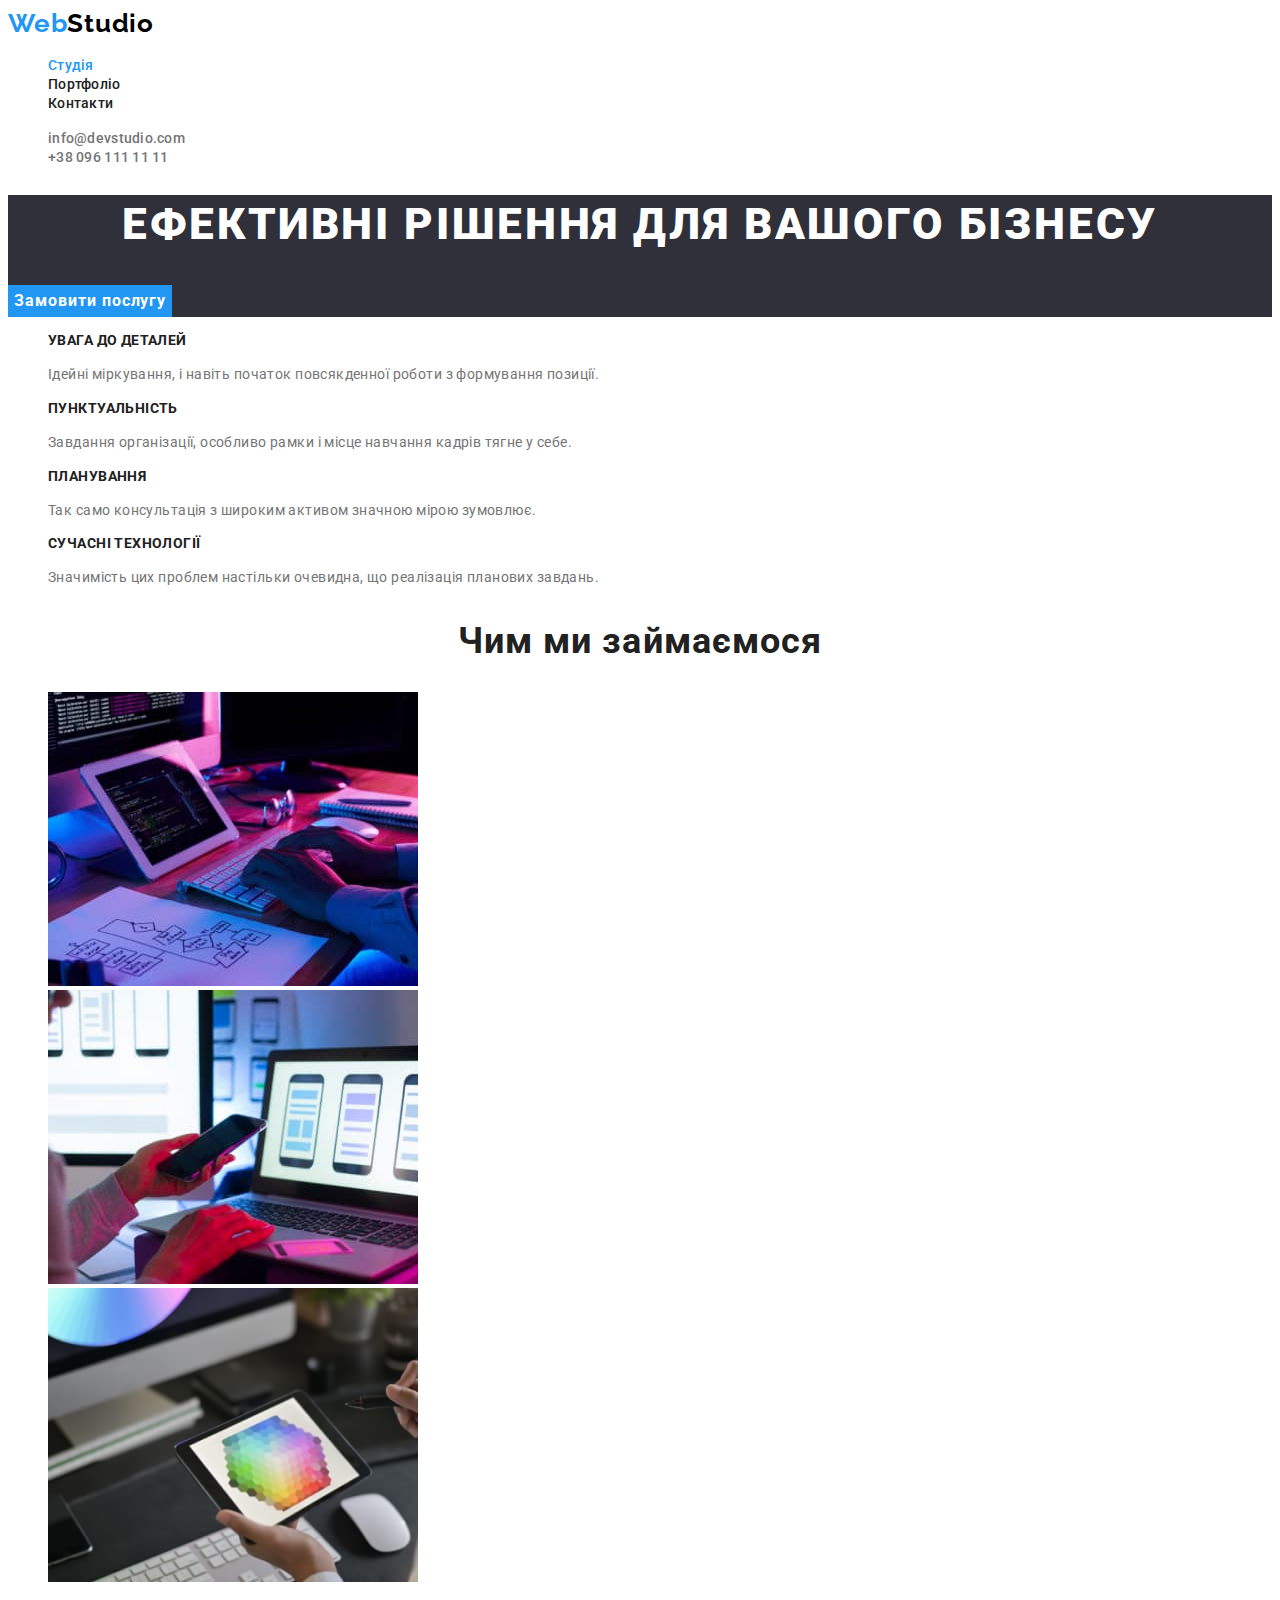
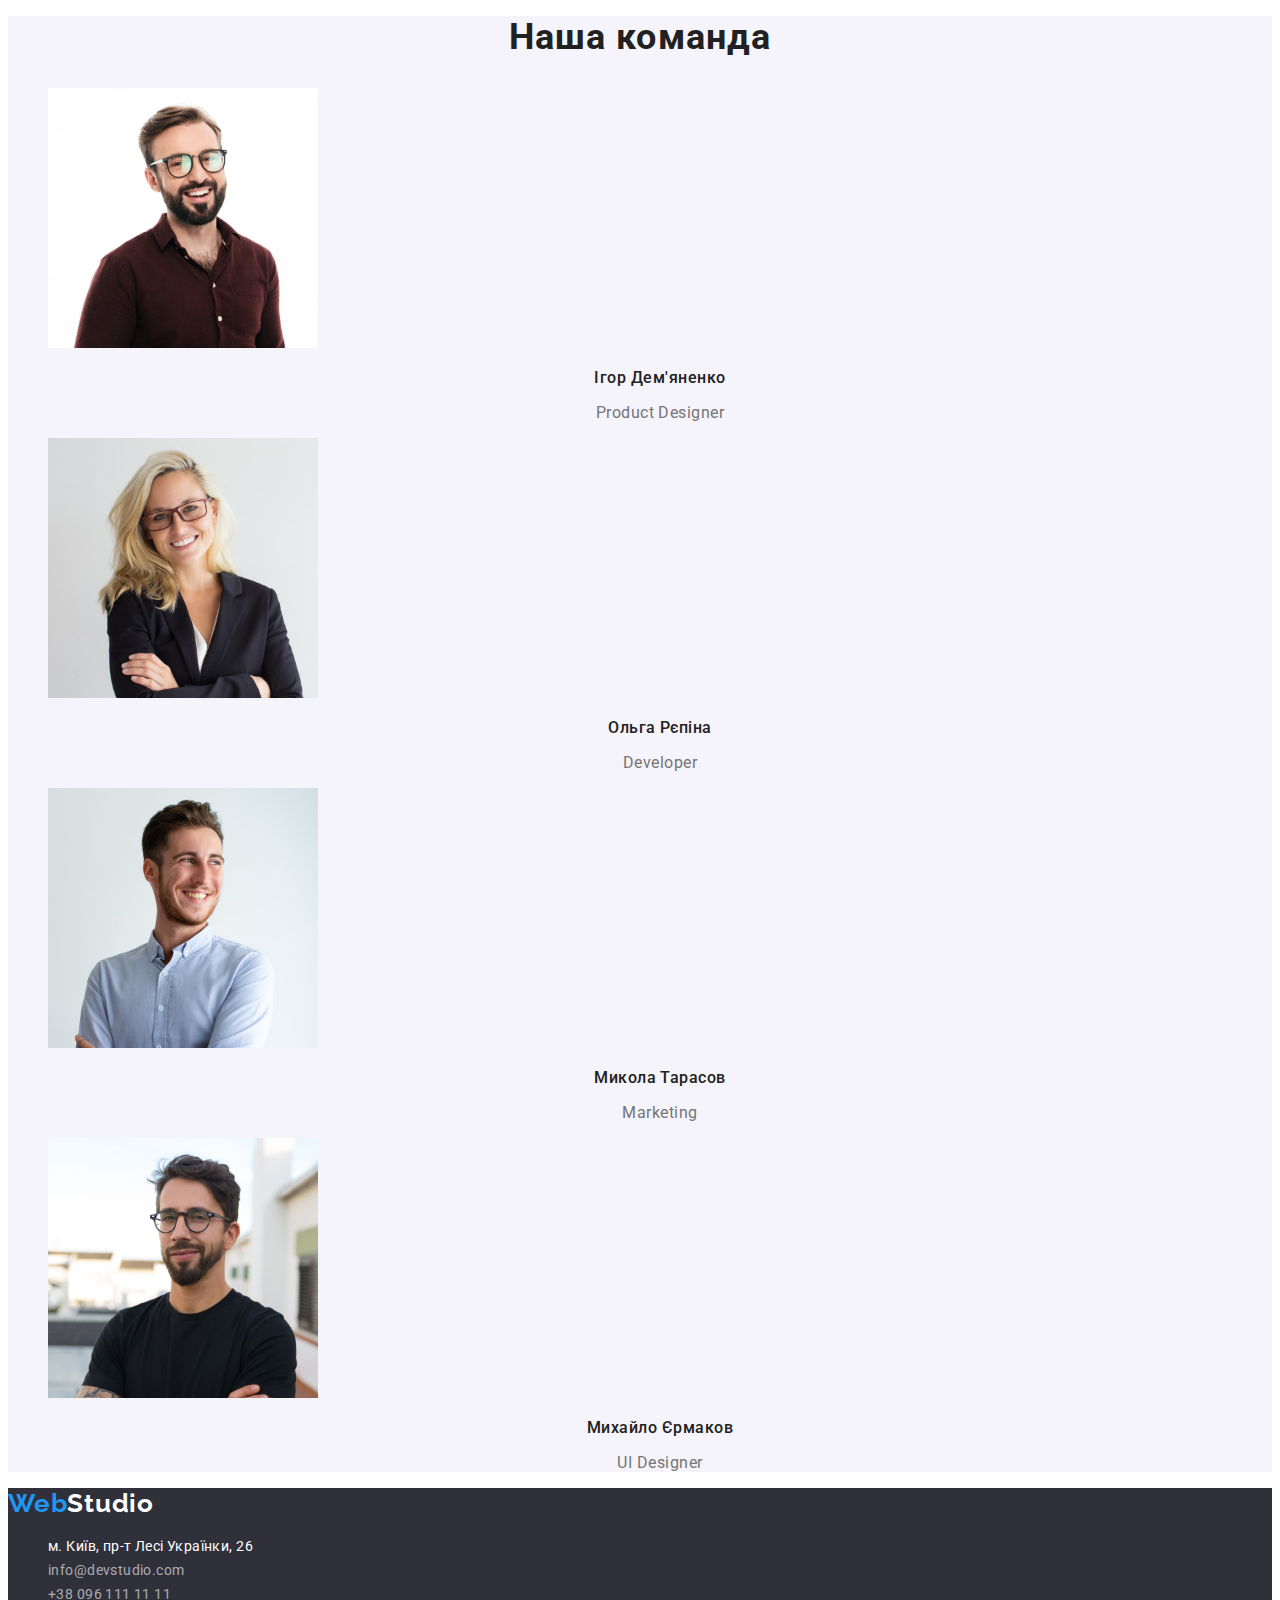
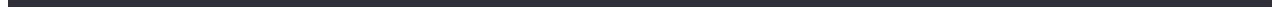
<file: index.html>
<!DOCTYPE html>
<html lang="uk">
  <head>
    <meta charset="UTF-8" />
    <meta http-equiv="X-UA-Compatible" content="IE=edge" />
    <meta name="viewport" content="width=device-width, initial-scale=1.0" />
    <title>Студія</title>
    <link rel="preconnect" href="https://fonts.googleapis.com" />
    <link rel="preconnect" href="https://fonts.gstatic.com" crossorigin />
    <link
      href="https://fonts.googleapis.com/css2?family=Raleway:wght@700&family=Roboto:wght@400;500;700;900&display=swap"
      rel="stylesheet"
    />

    <link rel="stylesheet" href="./css/style.css" />
  </head>
  <body>
    <header class="header">
      <!-- Верхня лінія -->
      <nav class="nav">
        <a class="logo" href="./index.html" lang="en"
          >Web<span class="logo-black">Studio</span></a
        >
        <ul class="nav-list list">
          <li>
            <a class="nav-link link current" href="./index.html">Студія</a>
          </li>
          <li>
            <a class="nav-link link" href="./portfolio.html">Портфоліо</a>
          </li>
          <li><a class="nav-link link" href="#">Контакти</a></li>
        </ul>
      </nav>
      <ul class="connection list">
        <li>
          <a href="mailto:info@devstudio.com" class="link"
            >info@devstudio.com</a
          >
        </li>
        <li><a href="tel:+380961111111" class="link">+38 096 111 11 11</a></li>
      </ul>
    </header>

    <main>
      <!-- Секція герой -->
      <section class="hero">
        <h1 class="hero-title">Ефективні рішення для вашого бізнесу</h1>
        <button class="hero-button" type="button">Замовити послугу</button>
      </section>
      <!-- Секція особливості - приховати h2-->
      <section class="feature">
        <h2 class="visually-hidden">Особливості</h2>
        <ul class="feature-list list">
          <li>
            <h3 class="feature-title">УВАГА ДО ДЕТАЛЕЙ</h3>
            <p class="feature-text">
              Ідейні міркування, і навіть початок повсякденної роботи з
              формування позиції.
            </p>
          </li>
          <li>
            <h3 class="feature-title">ПУНКТУАЛЬНІСТЬ</h3>
            <p class="feature-text">
              Завдання організації, особливо рамки і місце навчання кадрів тягне
              у себе.
            </p>
          </li>
          <li>
            <h3 class="feature-title">ПЛАНУВАННЯ</h3>
            <p class="feature-text">
              Так само консультація з широким активом значною мірою зумовлює.
            </p>
          </li>
          <li>
            <h3 class="feature-title">СУЧАСНІ ТЕХНОЛОГІЇ</h3>
            <p class="feature-text">
              Значимість цих проблем настільки очевидна, що реалізація планових
              завдань.
            </p>
          </li>
        </ul>
      </section>
      <!-- Секція Чим ми займаємося -->
      <section class="work">
        <h2 class="work-title">Чим ми займаємося</h2>
        <ul class="work-list list">
          <li>
            <img
              src="./images/img1.jpg"
              alt="людина працює на клавіатурі"
              width="370"
            />
          </li>
          <li>
            <img
              src="./images/img2.jpg"
              alt="людина переглядає телефон"
              width="370"
            />
          </li>
          <li>
            <img
              src="./images/img3.jpg"
              alt="людина переглядає планшет"
              width="370"
            />
          </li>
        </ul>
      </section>
      <!-- Секція наша команда -->
      <section class="team">
        <h2 class="team-title">Наша команда</h2>
        <ul class="team-list list">
          <li>
            <img src="./images/imgigor.jpg" alt="фото Ігоря" width="270" />
            <h3 class="team-name">Ігор Дем'яненко</h3>
            <p class="team-text" lang="en">Product Designer</p>
          </li>
          <li>
            <img src="./images/imgolga.jpg" alt="фото Ольги" width="270" />
            <h3 class="team-name">Ольга Рєпіна</h3>
            <p class="team-text" lang="en">Developer</p>
          </li>
          <li>
            <img src="./images/imgmikola.jpg" alt="фото Миколи" width="270" />
            <h3 class="team-name">Микола Тарасов</h3>
            <p class="team-text" lang="en">Marketing</p>
          </li>
          <li>
            <img
              src="./images/imgmishailo.jpg"
              alt="фото Михайла"
              width="270"
            />
            <h3 class="team-name">Михайло Єрмаков</h3>
            <p class="team-text" lang="en">UI Designer</p>
          </li>
        </ul>
      </section>
    </main>
    <!-- Секція підвал -->
    <footer class="footer">
      <address>
        <a class="logo" href="./index.html" lang="en"
          >Web<span class="logo-white">Studio</span></a
        >
        <ul class="footer-list list">
          <li class="footer-item">
            <a
              class="footer-link link"
              href="https://goo.gl/maps/CPtrU1FHBa2aNyZL9"
              target="_blank"
              rel="noopener noreferrer"
              >м. Київ, пр-т Лесі Українки, 26</a
            >
          </li>
          <li class="footer-item">
            <a class="link" href="mailto:info@devstudio.com"
              >info@devstudio.com</a
            >
          </li>
          <li class="footer-item">
            <a class="link" href="tel:+380961111111">+38 096 111 11 11</a>
          </li>
        </ul>
      </address>
    </footer>
  </body>
</html>
</file>
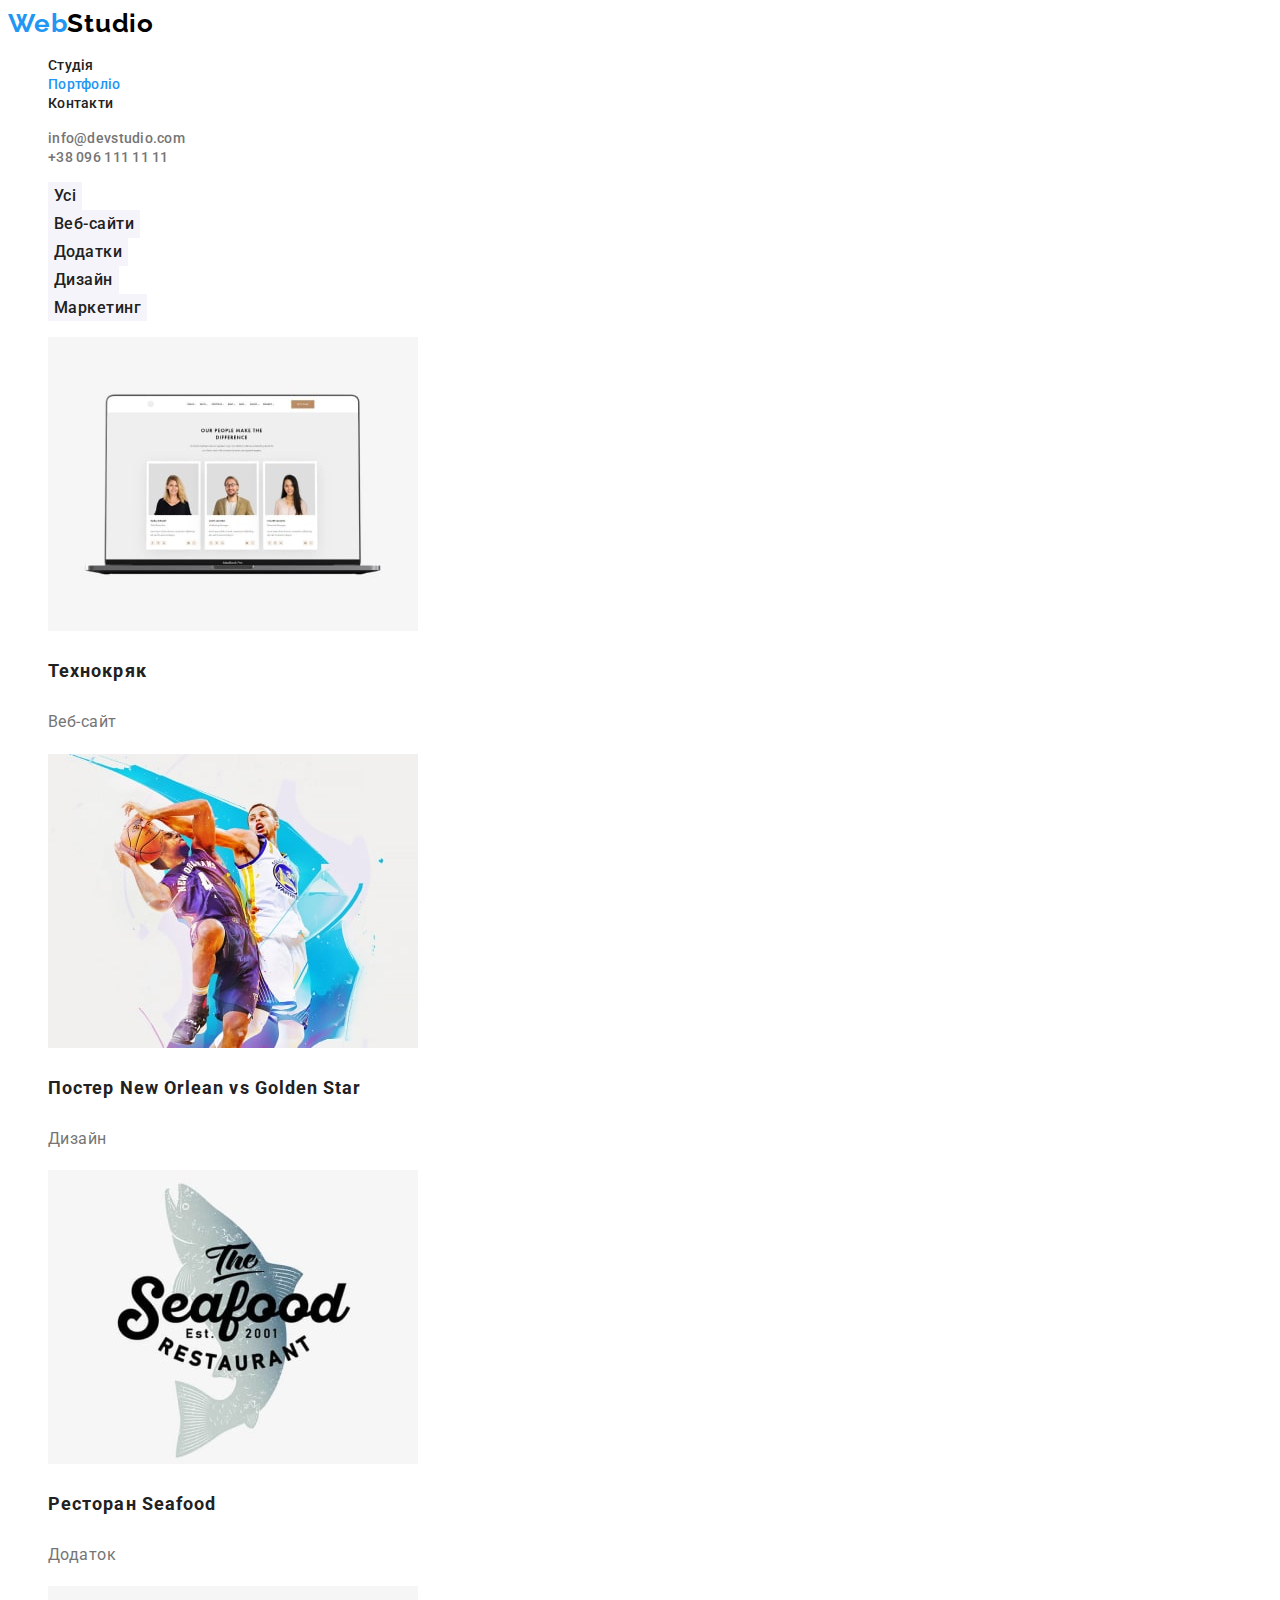
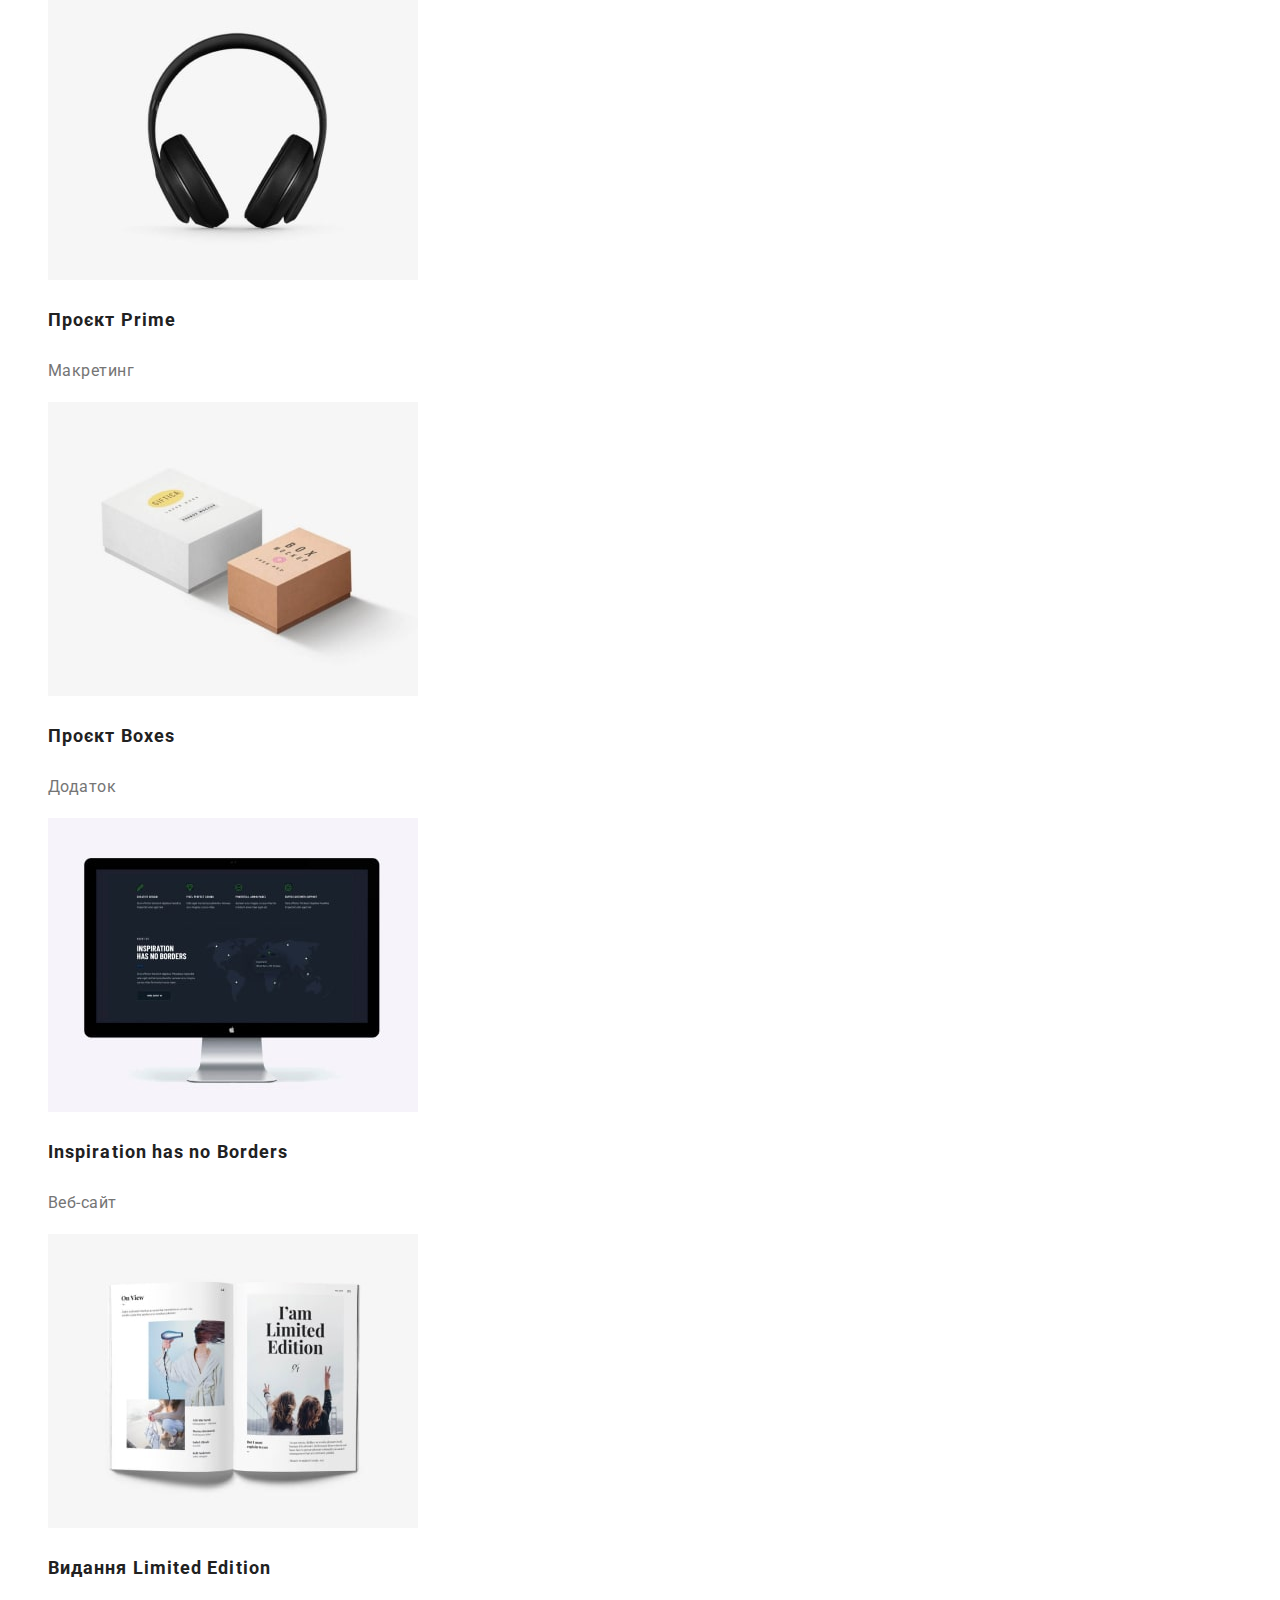
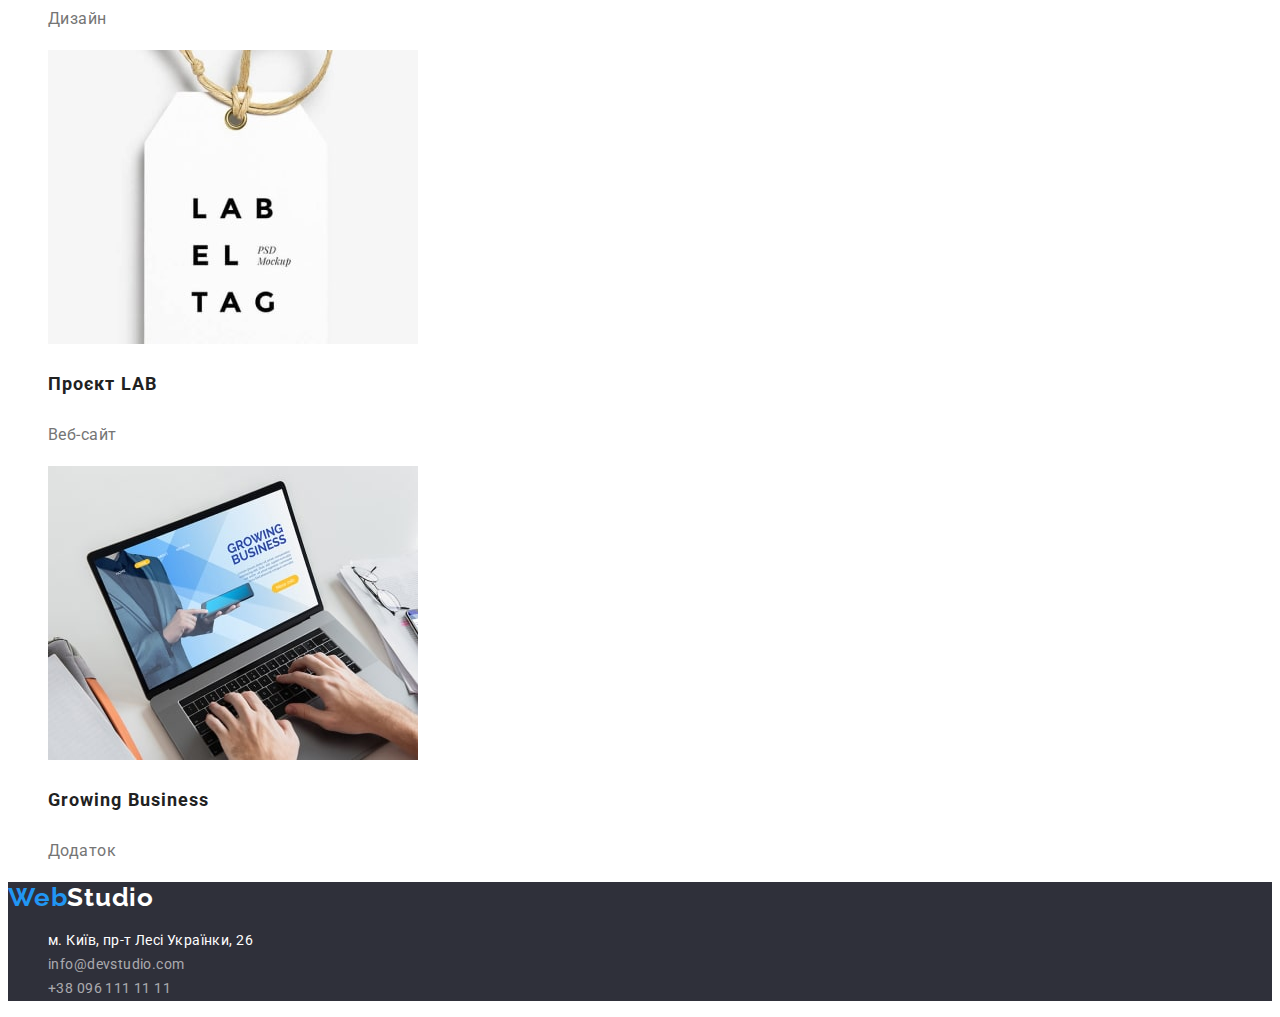
<file: portfolio.html>
<!DOCTYPE html>
<html lang="uk">
  <head>
    <meta charset="UTF-8" />
    <meta http-equiv="X-UA-Compatible" content="IE=edge" />
    <meta name="viewport" content="width=device-width, initial-scale=1.0" />
    <title>Портфоліо</title>
    <link rel="preconnect" href="https://fonts.googleapis.com" />
    <link rel="preconnect" href="https://fonts.gstatic.com" crossorigin />
    <link
      href="https://fonts.googleapis.com/css2?family=Raleway:wght@700&family=Roboto:wght@400;500;700;900&display=swap"
      rel="stylesheet"
    />

    <link rel="stylesheet" href="./css/style.css" />
  </head>
  <body>
    <header class="header">
      <!-- Верхня лінія -->
      <nav class="nav">
        <a class="logo" href="./index.html" lang="en"
          >Web<span class="logo-black">Studio</span></a
        >
        <ul class="nav-list list">
          <li><a class="nav-link link" href="./index.html">Студія</a></li>
          <li>
            <a class="nav-link link current" href="./portfolio.html"
              >Портфоліо</a
            >
          </li>
          <li><a class="nav-link link" href="#">Контакти</a></li>
        </ul>
      </nav>
      <ul class="connection list">
        <li>
          <a href="mailto:info@devstudio.com" class="link"
            >info@devstudio.com</a
          >
        </li>
        <li><a href="tel:+380961111111" class="link">+38 096 111 11 11</a></li>
      </ul>
    </header>

    <main>
      <!-- Секція filters and Portfolio приховати-->
      <section class="filters">
        <h2 class="visually-hidden" lang="en">Section filters and Portfolio</h2>
        <ul class="filters-list list">
          <li><button type="button" class="filters-button">Усі</button></li>
          <li>
            <button type="button" class="filters-button">Веб-сайти</button>
          </li>
          <li><button type="button" class="filters-button">Додатки</button></li>
          <li><button type="button" class="filters-button">Дизайн</button></li>
          <li>
            <button type="button" class="filters-button">Маркетинг</button>
          </li>
        </ul>

        <ul class="portfolio-list list">
          <li class="portfolio-item">
            <a class="link" href="#"
              ><img
                src="./images/imgtehnokryak.jpg"
                alt="веб-сайт технокряк"
                width="370"
                height="294"
              />
              <h3 class="portfolio-title">Технокряк</h3>
              <p class="portfolio-text">Веб-сайт</p>
            </a>
          </li>
          <li>
            <a class="link" href="#"
              ><img
                src="./images/imgposter.jpg"
                alt="постер нью-орлеана"
                width="370"
                height="294"
              />
              <h3 class="portfolio-title">
                Постер <span lang="en">New Orlean vs Golden Star</span>
              </h3>
              <p class="portfolio-text">Дизайн</p></a
            >
          </li>
          <li>
            <a class="link" href="#"
              ><img
                src="./images/imgseafood.jpg"
                alt="ресторан сіафут"
                width="370"
                height="294"
              />
              <h3 class="portfolio-title">
                Ресторан <span lang="en">Seafood</span>
              </h3>
              <p class="portfolio-text">Додаток</p></a
            >
          </li>
          <li>
            <a class="link" href="#"
              ><img
                src="./images/imgprime.jpg"
                alt="проект прайм"
                width="370"
                height="294"
              />
              <h3 class="portfolio-title">
                Проєкт <span lang="en">Prime</span>
              </h3>
              <p class="portfolio-text">Макретинг</p></a
            >
          </li>
          <li>
            <a class="link" href="#"
              ><img src="./images/imgbox.jpg" alt="" width="370" height="294" />
              <h3 class="portfolio-title">
                Проєкт <span lang="en">Boxes</span>
              </h3>
              <p class="portfolio-text">Додаток</p></a
            >
          </li>
          <li>
            <a class="link" href="#"
              ><img
                src="./images/imgInspiration.jpg"
                alt="проект боксес"
                width="370"
                height="294"
              />
              <h3 lang="en" class="portfolio-title">
                Inspiration has no Borders
              </h3>
              <p class="portfolio-text">Веб-сайт</p></a
            >
          </li>
          <li>
            <a class="link" href="#"
              ><img
                src="./images/imgvidanna.jpg"
                alt="видання лімітед едішн"
                width="370"
                height="294"
              />
              <h3 class="portfolio-title">
                Видання <span lang="en">Limited Edition</span>
              </h3>
              <p class="portfolio-text">Дизайн</p></a
            >
          </li>
          <li>
            <a class="link" href="#"
              ><img
                src="./images/imglab.jpg"
                alt="проект лаб"
                width="370"
                height="294"
              />
              <h3 class="portfolio-title">Проєкт <span lang="en">LAB</span></h3>
              <p class="portfolio-text">Веб-сайт</p></a
            >
          </li>
          <li>
            <a class="link" href="#"
              ><img
                src="./images/imggrowing.jpg"
                alt="проект гровін бізнес"
                width="370"
                height="294"
              />
              <h3 lang="en" class="portfolio-title">Growing Business</h3>
              <p class="portfolio-text">Додаток</p></a
            >
          </li>
        </ul>
      </section>
    </main>
    <!-- Секція підвал -->
    <footer class="footer">
      <address>
        <a class="logo" href="./index.html" lang="en"
          >Web<span class="logo-white">Studio</span></a
        >
        <ul class="footer-list list">
          <li class="footer-item">
            <a
              class="footer-link link"
              href="https://goo.gl/maps/CPtrU1FHBa2aNyZL9"
              target="_blank"
              rel="noopener noreferrer"
              >м. Київ, пр-т Лесі Українки, 26</a
            >
          </li>
          <li class="footer-item">
            <a class="link" href="mailto:info@devstudio.com"
              >info@devstudio.com</a
            >
          </li>
          <li class="footer-item">
            <a class="link" href="tel:+380961111111">+38 096 111 11 11</a>
          </li>
        </ul>
      </address>
    </footer>
  </body>
</html>
</file>
<file: css/style.css>
:root {
  --primary-text-color: #212121;
  --secondary-text-color: #757575;
  --accent-color: #2196f3;
  --primary-white-color: #ffffff;
  --primary-bgr-color: #f5f4fa;
  --secondary-bgr-color: #2f303a;
}

/* цвет и фон страницы */
body {
  font-family: "Roboto", sans-serif;
  background-color: var(--primary-white-color);
  color: var(--primary-text-color);
}

/* ------ убираем точки в списке --------- */
.list {
  list-style: none;
}

/* ----- убираем подчеркивания ---------  */

.link {
  text-decoration: none;
}

/* -----HEADER------- */

.logo {
  color: var(--accent-color);
  font-family: "Raleway", sans-serif;
  font-style: normal;
  font-weight: 700;
  font-size: 26px;
  line-height: 1.19;
  letter-spacing: 0.03em;
  text-decoration: none;
}

.logo-black {
  color: #000000;
}

.nav-link {
  font-weight: 500;
  font-size: 14px;
  line-height: 1.14;
  letter-spacing: 0.02em;
  color: var(--primary-text-color);
}

.nav-link:hover,
.nav-link:focus {
  color: var(--accent-color);
}

.current {
  color: var(--accent-color);
}

.connection .link {
  font-weight: 500;
  font-size: 14px;
  line-height: 1.14;
  letter-spacing: 0.02em;
  color: var(--secondary-text-color);
}

.connection .link:hover,
.connection .link:focus {
  color: var(--accent-color);
}

/* ------- HERO ------- */

.hero {
  background-color: var(--secondary-bgr-color);
}

.hero-title {
  font-weight: 900;
  font-size: 44px;
  line-height: 1.36;
  letter-spacing: 0.06em;
  color: var(--primary-white-color);
  text-align: center;
  text-transform: uppercase;
}

.hero-button {
  background: var(--accent-color);
  font-family: "Roboto", sans-serif;
  font-style: normal;
  font-weight: 700;
  font-size: 16px;
  line-height: 1.88;
  letter-spacing: 0.06em;
  color: var(--primary-white-color);
  text-align: center;
  cursor: pointer;
  border: none;
}

.hero-button:hover,
.hero-button:focus {
  background: #188ce8;
}

/* ------- FEATURE ------- */

.visually-hidden {
  position: absolute;
  width: 1px;
  height: 1px;
  margin: -1px;
  border: 0;
  padding: 0;
  white-space: nowrap;
  clip-path: inset(100%);
  clip: rect(0 0 0 0);
  overflow: hidden;
}

.feature-title {
  font-weight: 700;
  font-size: 14px;
  line-height: 1.14;
  letter-spacing: 0.03em;
  text-transform: uppercase;
}

.feature-text {
  font-size: 14px;
  line-height: 1.71;
  letter-spacing: 0.03em;
  color: var(--secondary-text-color);
}

/* -------------- WORK ---------------- */

.work-title {
  font-weight: 700;
  font-size: 36px;
  line-height: 1.17;
  text-align: center;
  letter-spacing: 0.03em;
}

/* ---------- TEAM ------------ */

.team {
  background-color: var(--primary-bgr-color);
}

.team-title {
  font-weight: 700;
  font-size: 36px;
  line-height: 1.17;
  text-align: center;
  letter-spacing: 0.03em;
}

.team-name {
  font-weight: 500;
  font-size: 16px;
  line-height: 1.19;
  text-align: center;
  letter-spacing: 0.03em;
}

.team-text {
  font-weight: 400;
  font-size: 16px;
  line-height: 1.19;
  text-align: center;
  letter-spacing: 0.03em;
  color: var(--secondary-text-color);
}

/* ------------- FILTERS ------------ */

.filters-button {
  font-family: "Roboto", sans-serif;
  font-style: normal;
  font-weight: 500;
  font-size: 16px;
  line-height: 1.62;
  text-align: center;
  letter-spacing: 0.03em;
  background: var(--primary-bgr-color);
  color: var(--primary-text-color);
  cursor: pointer;
  border: none;
}

.filters-button:hover,
.filters-button:focus {
  background: var(--accent-color);
  color: var(--primary-white-color);
}

/* ------------- PORTFOLIO ------------ */

.portfolio-item:hover,
.portfolio-item:focus {
  color: var(--primary-text-color);
}

/* font-family: "Roboto", sans-serif;
  font-style: normal; */
.portfolio-title {
  font-weight: 700;
  font-size: 18px;
  line-height: 2;
  letter-spacing: 0.06em;
  color: var(--primary-text-color);
}

.portfolio-text {
  font-size: 16px;
  line-height: 1.88;
  letter-spacing: 0.03em;
  color: var(--secondary-text-color);
}

/* ---------- FOOTER ----------- */

.footer {
  background: var(--secondary-bgr-color);
}

.logo-white {
  color: #ffffff;
}

.footer-item .link {
  font-style: normal;
  font-size: 14px;
  line-height: 1.71;
  letter-spacing: 0.03em;
  color: rgba(255, 255, 255, 0.6);
}

.footer-item .footer-link {
  font-style: normal;
  font-size: 14px;
  line-height: 1.71;
  letter-spacing: 0.03em;
  color: var(--primary-white-color);
}

.footer-link:hover,
.footer-iink:focus {
  color: var(--accent-color);
}

.footer-item .link:hover,
.footer-item .link:focus {
  color: var(--accent-color);
}
</file>
